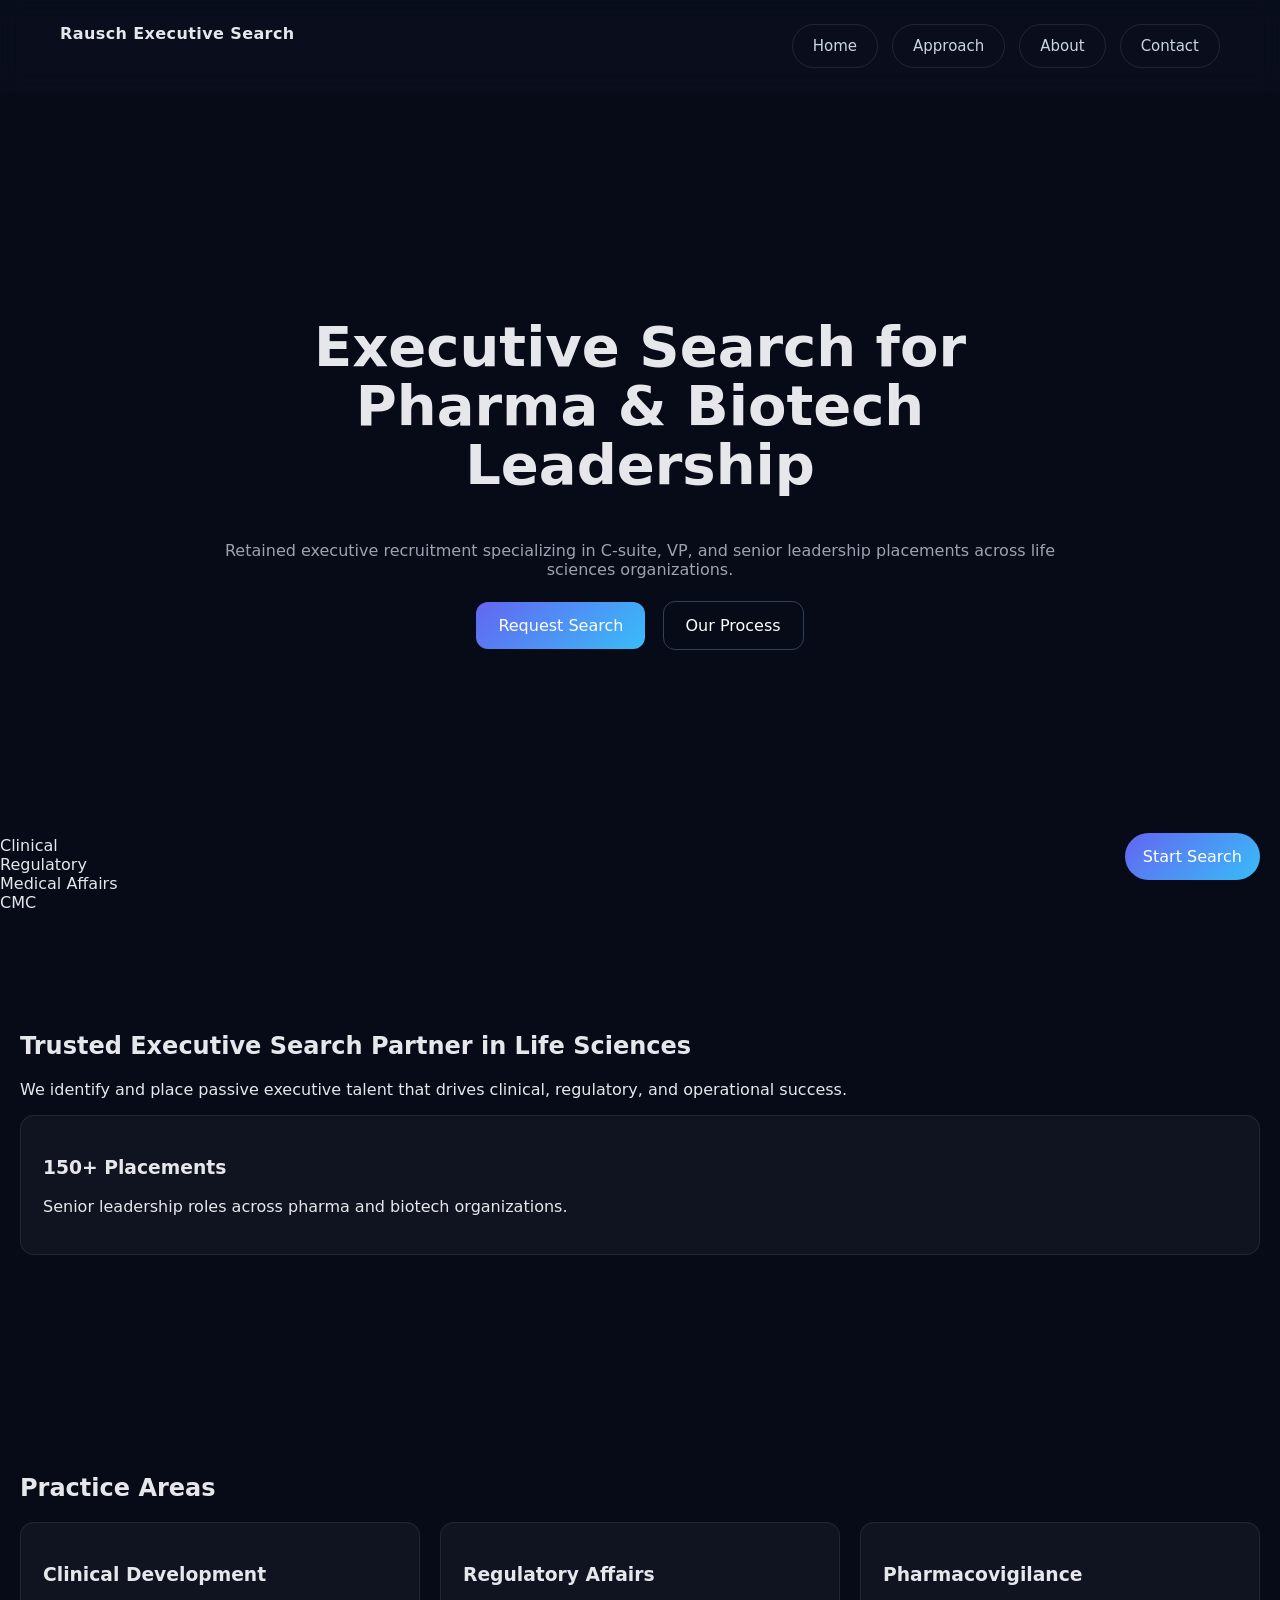
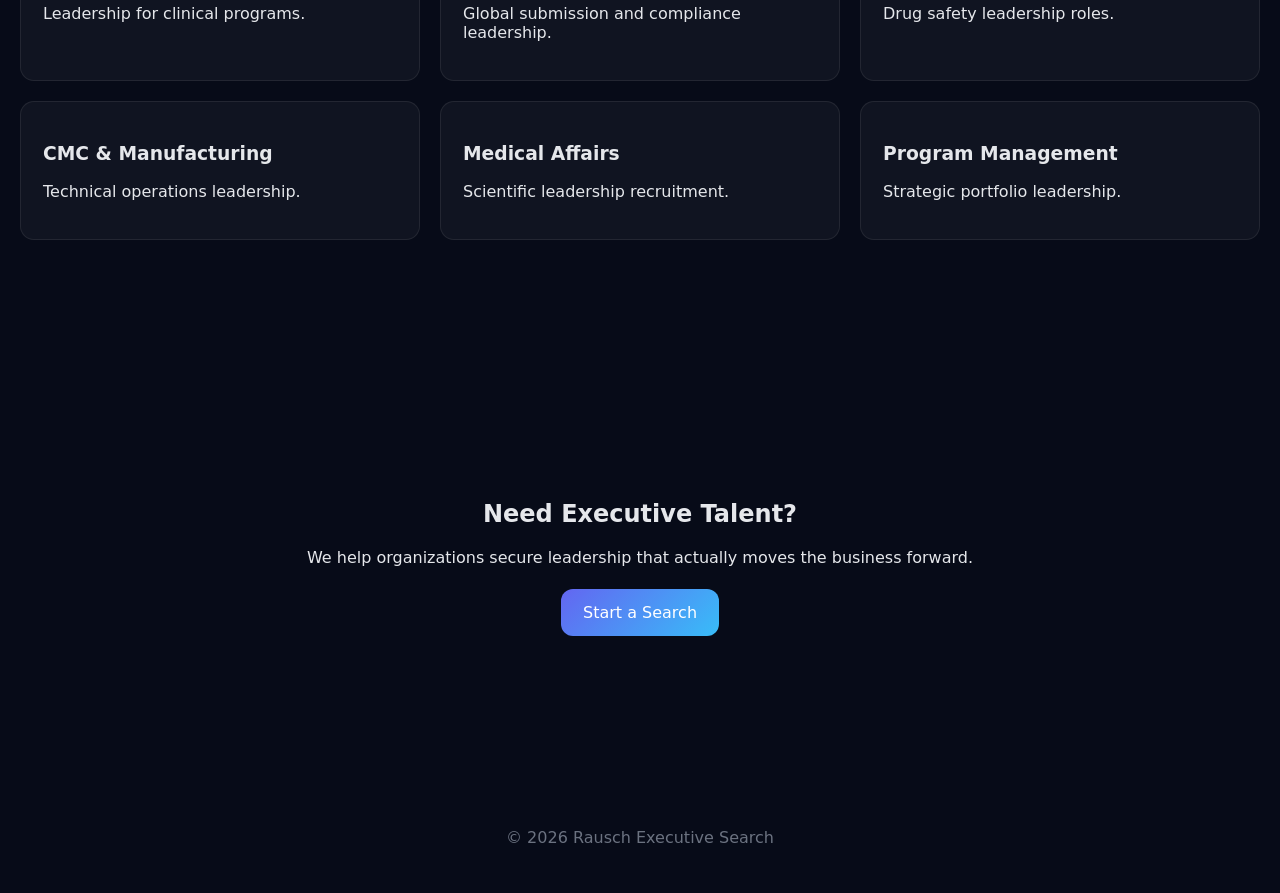
<file: index.html>
<!DOCTYPE html>
<html lang="en">
<head>
<meta charset="UTF-8">
<meta name="viewport" content="width=device-width, initial-scale=1.0">
<title>Rausch Executive Search</title>
<link rel="stylesheet" href="style.css">
</head>

<body>

<header class="nav">
  <div class="logo">Rausch Executive Search</div>

  <div class="links">
    <a href="index.html">Home</a>
    <a href="approach.html">Approach</a>
    <a href="about.html">About</a>
    <a href="contact.html">Contact</a>
  </div>
</header>

<a class="floating" href="contact.html">Start Search</a>

<section class="hero">
  <div class="hero-inner">
    <h1>Executive Search for Pharma & Biotech Leadership</h1>
    <p>
      Retained executive recruitment specializing in C-suite, VP, and senior leadership placements across life sciences organizations.
    </p>

    <div class="btn-row">
      <a class="btn primary" href="contact.html">Request Search</a>
      <a class="btn secondary" href="approach.html">Our Process</a>
    </div>
  </div>
</section>

<section class="strip">
  <div>Clinical</div>
  <div>Regulatory</div>
  <div>Medical Affairs</div>
  <div>CMC</div>
</section>

<section class="section dark">
  <div class="container split">

    <div>
      <h2>Trusted Executive Search Partner in Life Sciences</h2>
      <p>
        We identify and place passive executive talent that drives clinical, regulatory, and operational success.
      </p>
    </div>

    <div class="card">
      <h3>150+ Placements</h3>
      <p>Senior leadership roles across pharma and biotech organizations.</p>
    </div>

  </div>
</section>

<section class="section">
  <div class="container">
    <h2 class="center">Practice Areas</h2>

    <div class="grid">
      <div class="card"><h3>Clinical Development</h3><p>Leadership for clinical programs.</p></div>
      <div class="card"><h3>Regulatory Affairs</h3><p>Global submission and compliance leadership.</p></div>
      <div class="card"><h3>Pharmacovigilance</h3><p>Drug safety leadership roles.</p></div>
      <div class="card"><h3>CMC & Manufacturing</h3><p>Technical operations leadership.</p></div>
      <div class="card"><h3>Medical Affairs</h3><p>Scientific leadership recruitment.</p></div>
      <div class="card"><h3>Program Management</h3><p>Strategic portfolio leadership.</p></div>
    </div>
  </div>
</section>

<section class="cta">
  <h2>Need Executive Talent?</h2>
  <p>We help organizations secure leadership that actually moves the business forward.</p>
  <a class="btn primary" href="contact.html">Start a Search</a>
</section>

<footer>
  <p>© 2026 Rausch Executive Search</p>
</footer>

</body>
</html>
</file>
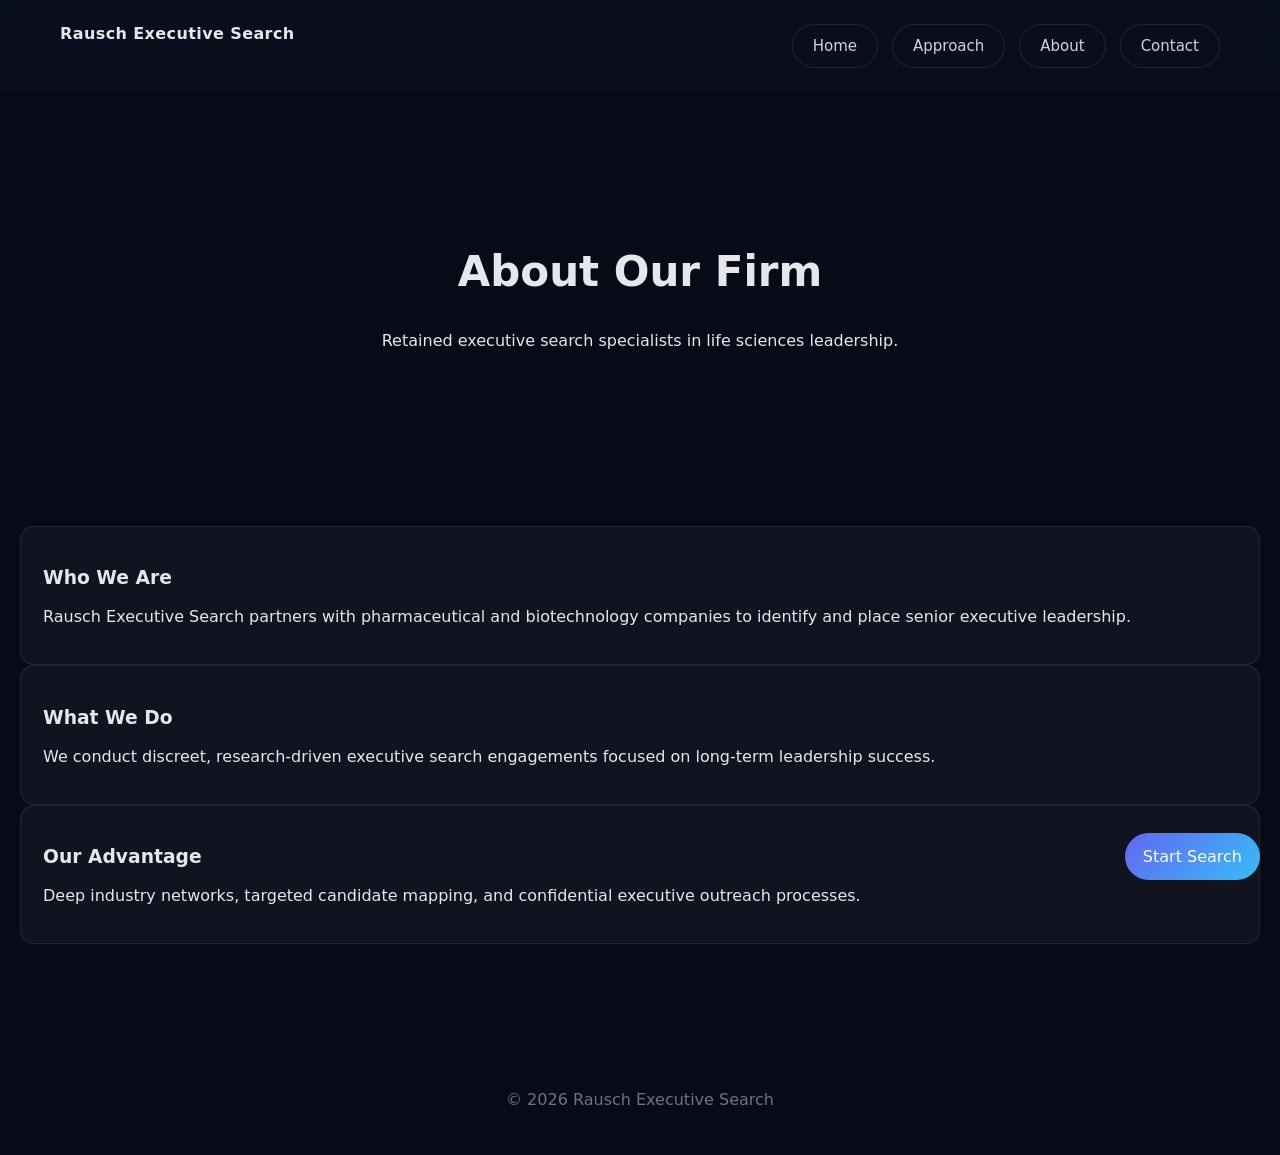
<file: about.html>
<!DOCTYPE html>
<html>
<head>
<meta charset="UTF-8">
<meta name="viewport" content="width=device-width, initial-scale=1.0">
<title>About</title>
<link rel="stylesheet" href="style.css">
</head>

<body>

<header class="nav">
  <div class="logo">Rausch Executive Search</div>

  <div class="links">
    <a href="index.html">Home</a>
    <a href="approach.html">Approach</a>
    <a href="about.html">About</a>
    <a href="contact.html">Contact</a>
  </div>
</header>

<a class="floating" href="contact.html">Start Search</a>

<section class="page-hero">
  <h1>About Our Firm</h1>
  <p>Retained executive search specialists in life sciences leadership.</p>
</section>

<section class="section">
  <div class="container">

    <div class="card large">
      <h3>Who We Are</h3>
      <p>
        Rausch Executive Search partners with pharmaceutical and biotechnology companies to identify and place senior executive leadership.
      </p>
    </div>

    <div class="card large">
      <h3>What We Do</h3>
      <p>
        We conduct discreet, research-driven executive search engagements focused on long-term leadership success.
      </p>
    </div>

    <div class="card large">
      <h3>Our Advantage</h3>
      <p>
        Deep industry networks, targeted candidate mapping, and confidential executive outreach processes.
      </p>
    </div>

  </div>
</section>

<footer>
  <p>© 2026 Rausch Executive Search</p>
</footer>

</body>
</html>
</file>
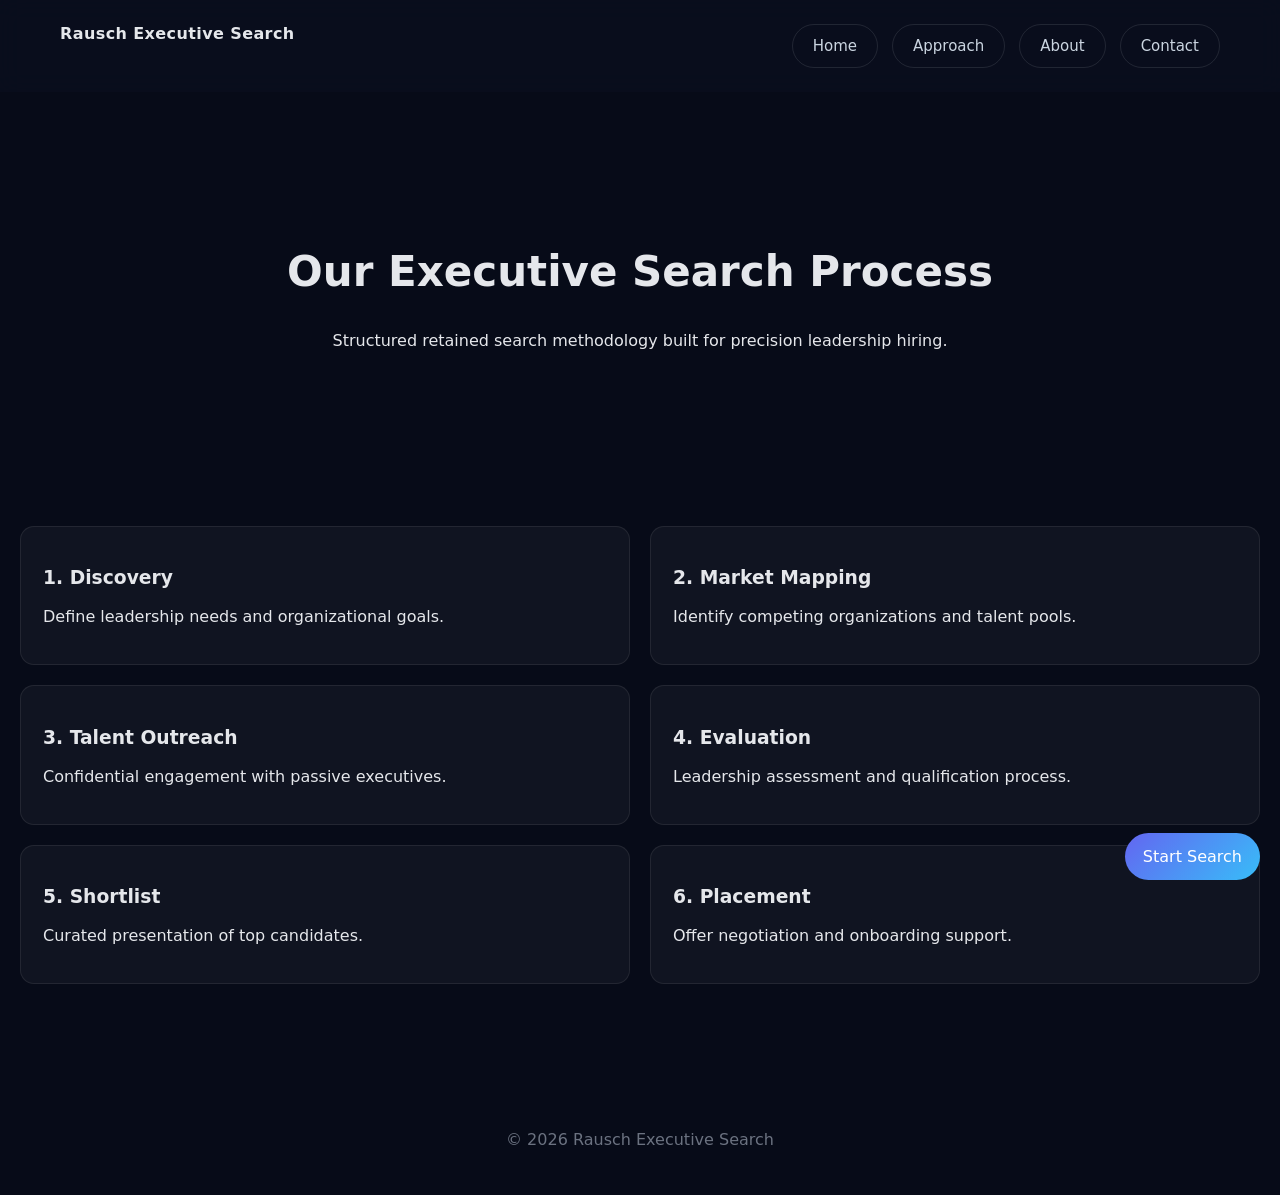
<file: approach.html>
<!DOCTYPE html>
<html>
<head>
<meta charset="UTF-8">
<meta name="viewport" content="width=device-width, initial-scale=1.0">
<title>Approach</title>
<link rel="stylesheet" href="style.css">
</head>

<body>

<header class="nav">
  <div class="logo">Rausch Executive Search</div>

  <div class="links">
    <a href="index.html">Home</a>
    <a href="approach.html">Approach</a>
    <a href="about.html">About</a>
    <a href="contact.html">Contact</a>
  </div>
</header>

<a class="floating" href="contact.html">Start Search</a>

<section class="page-hero">
  <h1>Our Executive Search Process</h1>
  <p>Structured retained search methodology built for precision leadership hiring.</p>
</section>

<section class="section">
  <div class="container steps">

    <div class="card"><h3>1. Discovery</h3><p>Define leadership needs and organizational goals.</p></div>
    <div class="card"><h3>2. Market Mapping</h3><p>Identify competing organizations and talent pools.</p></div>
    <div class="card"><h3>3. Talent Outreach</h3><p>Confidential engagement with passive executives.</p></div>
    <div class="card"><h3>4. Evaluation</h3><p>Leadership assessment and qualification process.</p></div>
    <div class="card"><h3>5. Shortlist</h3><p>Curated presentation of top candidates.</p></div>
    <div class="card"><h3>6. Placement</h3><p>Offer negotiation and onboarding support.</p></div>

  </div>
</section>

<footer>
  <p>© 2026 Rausch Executive Search</p>
</footer>

</body>
</html>
</file>
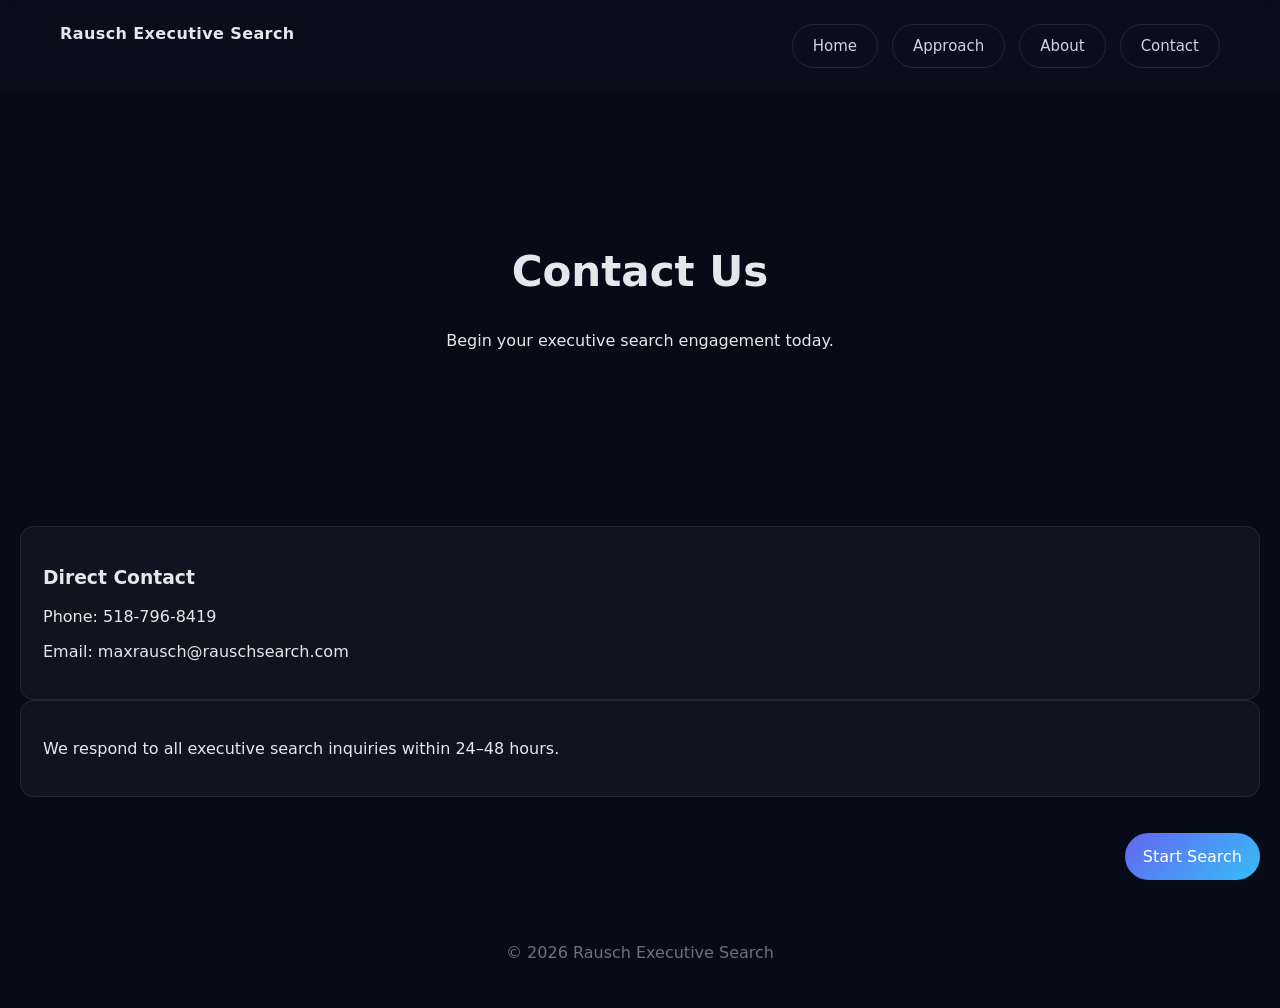
<file: contact.html>
<!DOCTYPE html>
<html>
<head>
<meta charset="UTF-8">
<meta name="viewport" content="width=device-width, initial-scale=1.0">
<title>Contact</title>
<link rel="stylesheet" href="style.css">
</head>

<body>

<header class="nav">
  <div class="logo">Rausch Executive Search</div>

  <div class="links">
    <a href="index.html">Home</a>
    <a href="approach.html">Approach</a>
    <a href="about.html">About</a>
    <a href="contact.html">Contact</a>
  </div>
</header>

<a class="floating" href="contact.html">Start Search</a>

<section class="page-hero">
  <h1>Contact Us</h1>
  <p>Begin your executive search engagement today.</p>
</section>

<section class="section">
  <div class="container">

    <div class="card">
      <h3>Direct Contact</h3>
      <p>Phone: 518-796-8419</p>
      <p>Email: maxrausch@rauschsearch.com</p>
    </div>

    <div class="card">
      <p>We respond to all executive search inquiries within 24–48 hours.</p>
    </div>

  </div>
</section>

<footer>
  <p>© 2026 Rausch Executive Search</p>
</footer>

</body>
</html>
</file>
<file: style.css>
body {
  margin: 0;
  font-family: system-ui;
  background: #070b18;
  color: #e5e7eb;
}

/* NAV — FIXED BIG PREMIUM BUTTONS */
.nav {
  display: flex;
  justify-content: space-between;
  padding: 24px 60px;
  background: rgba(10,15,30,0.85);
  backdrop-filter: blur(12px);
}

.logo {
  font-weight: 600;
  letter-spacing: 0.4px;
}

/* BIGGER NAV BUTTONS */
.links {
  display: flex;
  gap: 14px;
}

.links a {
  padding: 12px 20px;
  border-radius: 999px;
  text-decoration: none;
  color: #cbd5e1;
  font-size: 15px;
  border: 1px solid rgba(255,255,255,0.1);
}

.links a:hover {
  background: rgba(255,255,255,0.06);
  color: white;
}

/* HERO */
.hero {
  padding: 180px 20px;
  text-align: center;
}

.hero-inner {
  max-width: 900px;
  margin: auto;
}

.hero h1 {
  font-size: 56px;
  line-height: 1.05;
}

.hero p {
  color: #9ca3af;
  margin-top: 14px;
}

/* PAGE HERO */
.page-hero {
  padding: 120px 20px 60px;
  text-align: center;
}

.page-hero h1 {
  font-size: 42px;
}

/* BUTTONS */
.btn {
  padding: 14px 22px;
  border-radius: 12px;
  text-decoration: none;
  display: inline-block;
  margin: 6px;
}

.primary {
  background: linear-gradient(135deg,#6366f1,#38bdf8);
  color: white;
}

.secondary {
  border: 1px solid #334155;
  color: white;
}

/* GRID */
.grid {
  display: grid;
  grid-template-columns: repeat(3,1fr);
  gap: 20px;
}

.steps {
  display: grid;
  grid-template-columns: repeat(2,1fr);
  gap: 20px;
}

/* CARD */
.card {
  background: rgba(255,255,255,0.04);
  border: 1px solid rgba(255,255,255,0.08);
  padding: 22px;
  border-radius: 14px;
}

/* SECTION */
.section {
  padding: 100px 20px;
}

/* CTA */
.cta {
  text-align: center;
  padding: 140px 20px;
}

/* FLOATING BUTTON */
.floating {
  position: fixed;
  bottom: 20px;
  right: 20px;
  background: linear-gradient(135deg,#6366f1,#38bdf8);
  padding: 14px 18px;
  border-radius: 999px;
  color: white;
  text-decoration: none;
}

/* FOOTER */
footer {
  text-align: center;
  padding: 30px;
  color: #6b7280;
}

/* MOBILE */
@media(max-width:768px){
  .grid { grid-template-columns: 1fr; }
  .steps { grid-template-columns: 1fr; }
  .hero h1 { font-size: 36px; }
}
</file>
